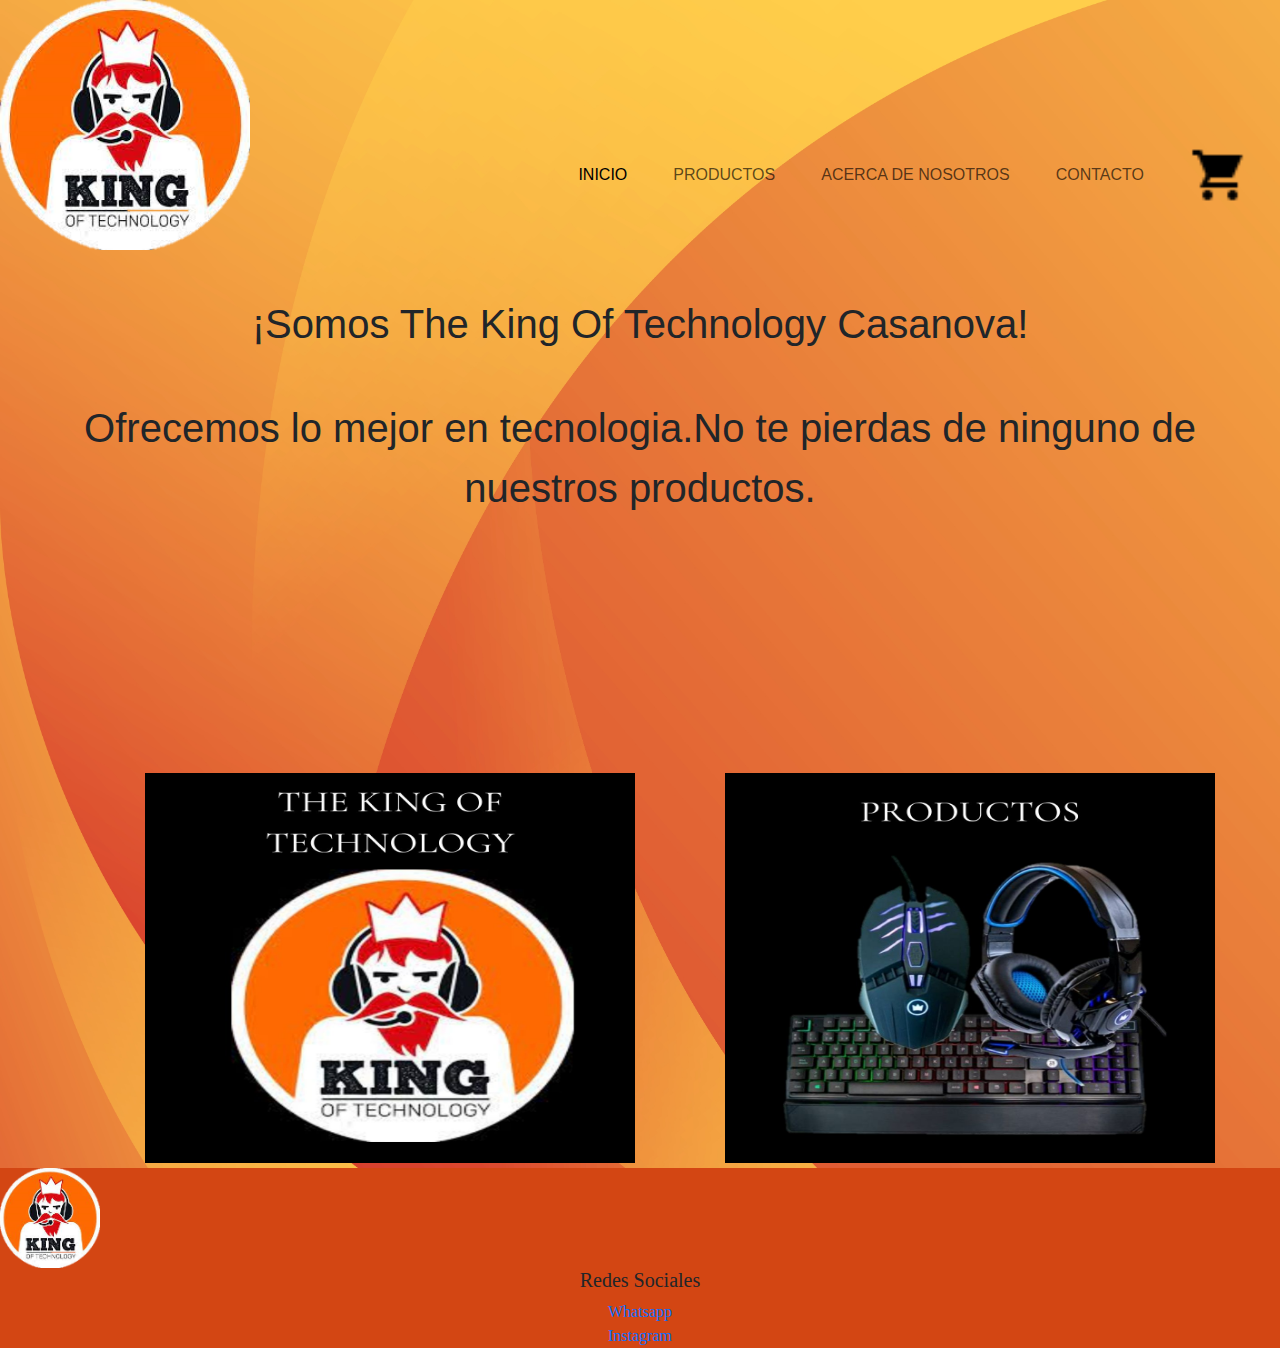
<file: index.html>
<!DOCTYPE html>
<html lang="es">
<head>
    <meta charset="UTF-8">
    <meta http-equiv="X-UA-Compatible" content="IE=edge">
    <meta name="viewport" content="width=device-width, initial-scale=1.0">
    <title>Gonzalo Alvarez|Desarrollador Web</title>
    <link rel="stylesheet" href="./css/bootstrap.min.css">
    <script src="./js/bootstrap.bundle.min.js"></script>
    <link rel="stylesheet" href="./css/estilos.css">
    <link rel="shortcut icon" href="./img/logo tkot sin fondo.png" type="image/x-icon">
</head>
<body>
    <header> 
        <!--Logo-->
            <a href="./index.html" class="logo"><img class="logo" src="./img/tkot logo 2.0.png" alt="Logo The tkot"></a>
        <!--Menú-->
        <nav class="navbar navbar-expand-lg">
            <div class="container-fluid">
                <button class="navbar-toggler" type="button" data-bs-toggle="collapse" data-bs-target="#navbarNav" aria-controls="navbarNav" aria-expanded="false" aria-label="Toggle navigation">
                <span class="navbar-toggler-icon"></span>
            </button>
            <div class="collapse navbar-collapse" id="navbarNav">
                <ul class="navbar-nav">
                    <li class="nav-item">
                        <a class="nav-link active" aria-current="page" href="./index.html">INICIO</a> 
                    </li>
                    <li class="nav-item">
                        <a class="nav-link" href="./pages/productos.html">PRODUCTOS</a>
                    </li>
                    <li class="nav-item">
                        <a class="nav-link" href="./pages/nosotros.html">ACERCA DE NOSOTROS</a>
                    </li>
                    <li class="nav-item">
                        <a class="nav-link" href="./pages/contacto.html">CONTACTO</a>
                    </li>
                    <li class="nav-item">
                        <a class="nav-link" href="./pages/carrito.html"><img src="./img/icons8-carrito-de-compras-24.png" alt="carrito"></a>
                    </li>
                </ul>
            </div>
            </div>
        </nav>
    </header>
    <main>
        <!--Presentación-->
        <section>
            <article>
                <h1 class="presentacion">¡Somos The King Of Technology Casanova!</h1>
                <p class="presentacion">Ofrecemos lo mejor en tecnologia.No te pierdas de ninguno de nuestros productos.</p>
            </article>
        </section>
        <section class="fotos">
            <a href="./pages/nosotros.html"><img src="./img/THE KING OF TECHNOLOGY.jpg" alt="nosotros"></a>
            <a href="./pages/productos.html"><img src="./img/PRODUCTOS TKOT.jpg" alt="productos boton"></a>
        </section>
    </main>
    <footer>
        <!--Logos y año-->
        <img src="./img/tkot logo 2.0.png" alt="logo tkot" class="año">
        <div>
            <h5 class="footer-a">Redes Sociales</h5>
            <a class="footer-a" href="https://wa.link/cslt3h">Whatsapp</a>
            <a  class="footer-a"href="https://www.instagram.com/tkot.casanova/">Instagram</a>
        </div>
    </footer>
</body> 
</html>
</file>
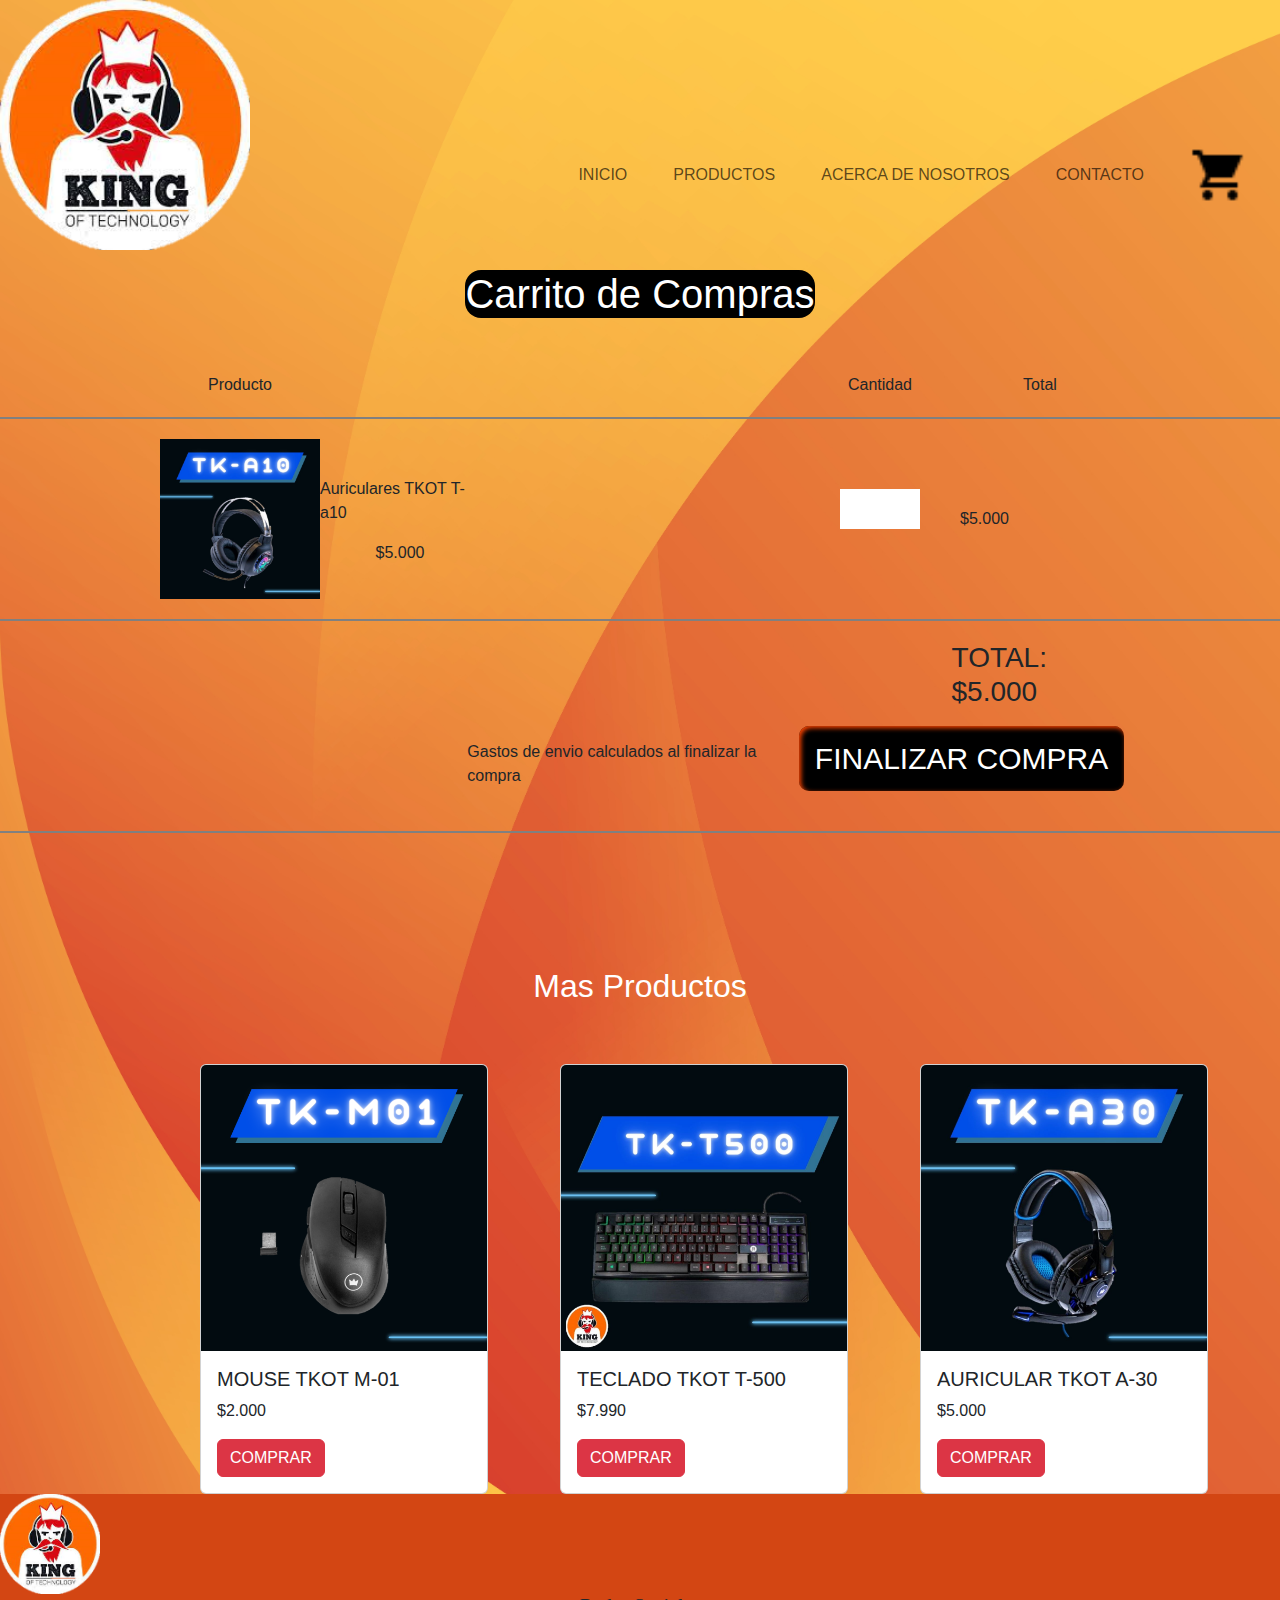
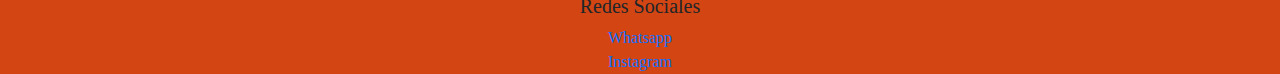
<file: pages/carrito.html>
<!DOCTYPE html>
<html lang="es">
<head>
    <meta charset="UTF-8">
    <meta http-equiv="X-UA-Compatible" content="IE=edge">
    <meta name="viewport" content="width=device-width, initial-scale=1.0">
    <title>Carrito</title>
    <link rel="shortcut icon" href="../img/logo tkot sin fondo.png">
    <link rel="stylesheet" href="../css/bootstrap.min.css">
    <script src="../js/bootstrap.bundle.min.js"></script>
    <link rel="stylesheet" href="../css/estilos.css">
</head>
<body>
    <header>
            <a href="../index.html"><img class="logo" src="../img/tkot logo 2.0.png" alt="Logo The tkot"></a>
        <!--Menu-->
    <nav class="navbar navbar-expand-lg">
        <div class="container-fluid">
            <button class="navbar-toggler" type="button" data-bs-toggle="collapse" data-bs-target="#navbarNav" aria-controls="navbarNav" aria-expanded="false" aria-label="Toggle navigation">
            <span class="navbar-toggler-icon"></span>
            </button>
        <div class="collapse navbar-collapse" id="navbarNav">
                <ul class="navbar-nav">
                    <li class="nav-item">
                        <a class="nav-link" href="../index.html">INICIO</a> 
                    </li>
                    <li class="nav-item">
                        <a class="nav-link" href="../pages/productos.html">PRODUCTOS</a>
                    </li>
                    <li class="nav-item">
                        <a class="nav-link" href="../pages/nosotros.html">ACERCA DE NOSOTROS</a>
                    </li>
                    <li class="nav-item">
                        <a class="nav-link" href="../pages/contacto.html">CONTACTO</a>
                    </li>
                    <li class="nav-item">
                        <a class="nav-link active" aria-current="page" href="../pages/carrito.html"><img src="../img/icons8-carrito-de-compras-24.png" alt="carrito"></a>
                    </li>
                </ul>
        </div>
        </div>
    </nav>
    </header>
        <main class="textos-carrito">
            <div class="h2-carrito">
                <h2 class="carrito-h2">Carrito de Compras</h2>
            </div>
            <div class="contenedor-carrito">
                <p class="carrito-p1">Producto</p>
                <p class="carrito-p2">Cantidad</p>
                <p class="carrito-p3">Total</p>
            </div>
        <div class="contenedor-carrito">
            <img class="carrito-img" src="../img/tk-10.jpg" alt="tk-a10">
        <div class="carrito-p2-container">
            <p class="carrito-p2-">Auriculares TKOT T-a10</p>
            <p class="carrito-p2">$5.000</p>
        </div>
            <input class="carrito-input" type="number">
            <p class="carrito-p4">$5.000</p>
        </div>
        <div class="contenedor-carrito">
            <h3 class="carrito-total">TOTAL: $5.000</h3>
            <p class="carrito-p">Gastos de envio calculados al finalizar la compra</p>
            <input class="carrito-boton" type="submit" value="FINALIZAR COMPRA"> 
        </div>
        <section>
            <div class="texto-mas-productos">
                <h2 class="mas-productos">Mas Productos</h2>
            </div>
            <div class="contenedor-masproductos">
                <div class="card" style="width: 18rem;">
                    <img src="../img/tk-m01.png" class="card-img-top" alt="mouse tkot m-01">
                    <div class="card-body">
                        <h5 class="card-title">MOUSE TKOT M-01</h5>
                        <p class="card-text">$2.000</p>
                        <a href="../pages/carrito.html" class="btn btn-danger">COMPRAR</a>
                    </div>
                </div>
                    <div class="card" style="width: 18rem;">
                        <img src="../img/tk t500.jpeg" class="card-img-top" alt="teclado tkot t500">
                        <div class="card-body">
                            <h5 class="card-title">TECLADO TKOT T-500</h5>
                            <p class="card-text">$7.990</p>
                            <a href="../pages/carrito.html" class="btn btn-danger">COMPRAR</a>
                        </div>
                    </div>
                    <div class="card" style="width: 18rem;">
                        <img src="../img/tk-a30.jpg" class="card-img-top" alt="Auricular tkot tk-a30">
                    <div class="card-body">
                        <h5 class="card-title">AURICULAR TKOT A-30</h5>
                        <p class="card-text">$5.000</p>
                        <a href="../pages/carrito.html" class="btn btn-danger">COMPRAR</a>
                    </div>
            </div>
        </section>
    </main>
    <footer>
        <!--Logo y año-->
        <img src="../img/tkot logo 2.0.png" alt="logo tkot" >
        <div>
            <h5 class="footer-a">Redes Sociales</h5>
            <a class="footer-a" href="https://wa.link/cslt3h">Whatsapp</a>
            <a class="footer-a" href="https://www.instagram.com/tkot.casanova/">Instagram</a>
        </div>
    </footer>
</body>
</html>
</file>
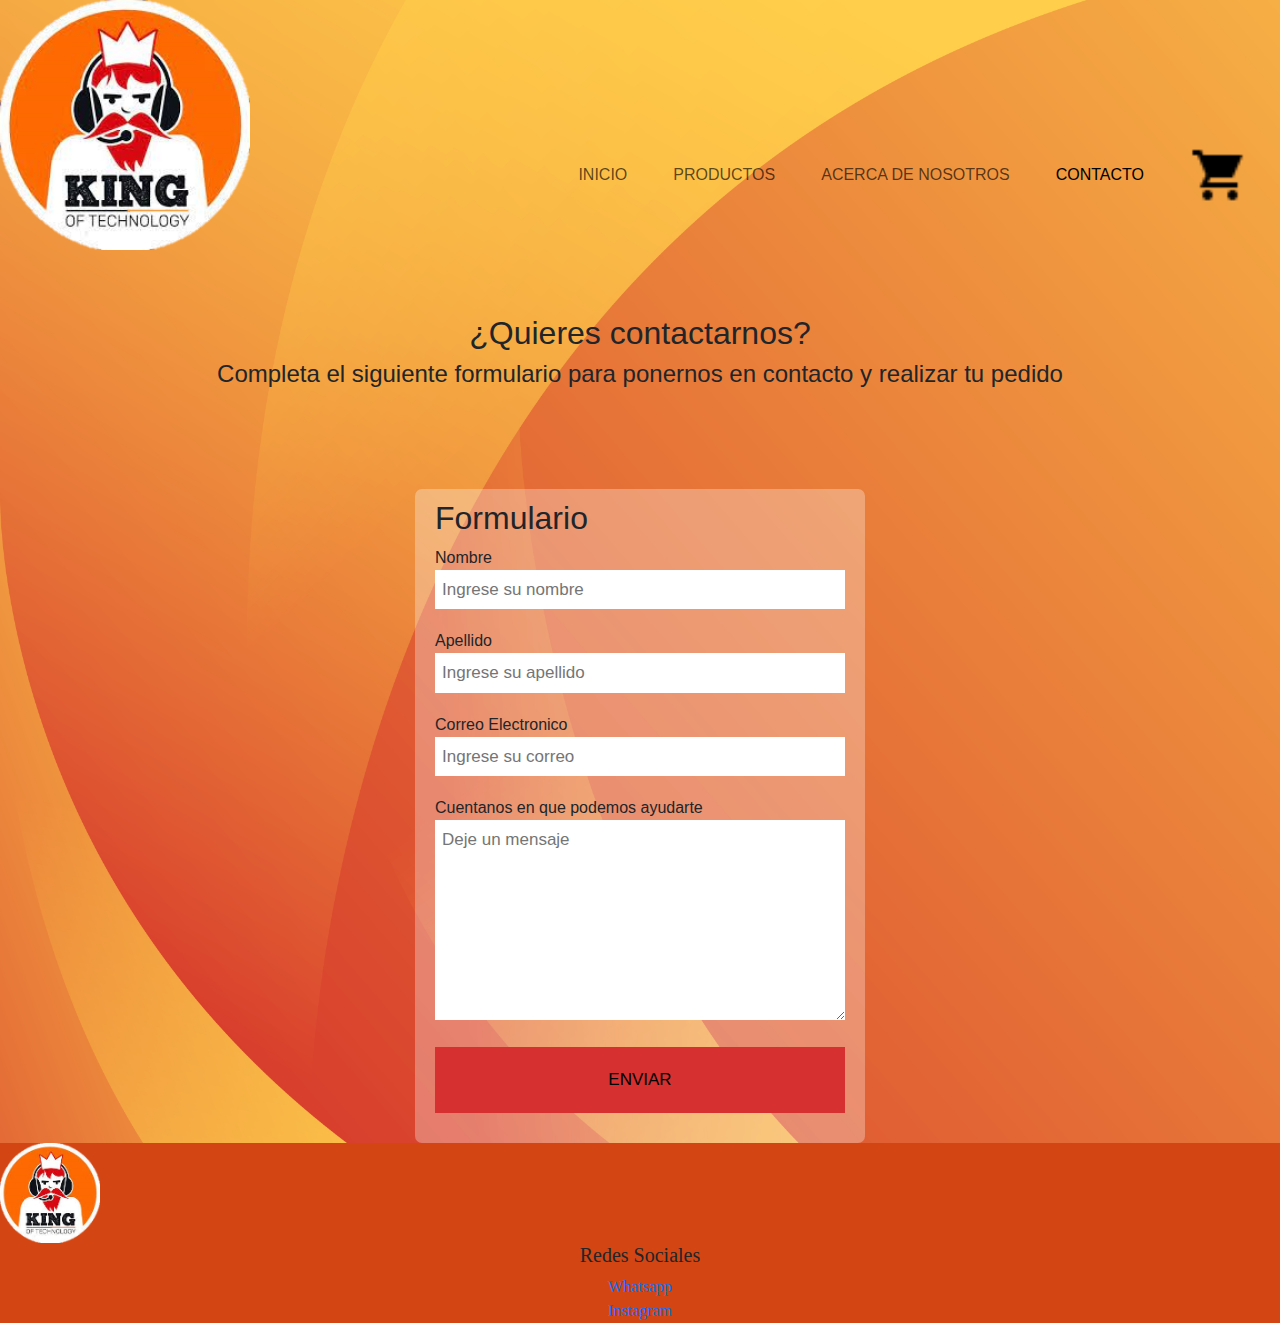
<file: pages/contacto.html>
<!DOCTYPE html>
<html lang="es">
<head>
   <meta charset="UTF-8">
   <meta http-equiv="X-UA-Compatible" content="IE=edge">
   <meta name="viewport" content="width=device-width, initial-scale=1.0">
   <title>Contacto</title>
   <link rel="shortcut icon" href="../img/logo tkot sin fondo.png">
   <link rel="stylesheet" href="../css/bootstrap.min.css">
   <script src="../js/bootstrap.bundle.min.js"></script>
   <link rel="stylesheet" href="../css/estilos.css">
</head>
<body>
   <header>
      <a href="../index.html"><img class="logo" src="../img/tkot logo 2.0.png" alt="Logo The tkot"></a>
      <!--Menu-->
      <nav class="navbar navbar-expand-lg">
         <div class="container-fluid">
            <button class="navbar-toggler" type="button" data-bs-toggle="collapse" data-bs-target="#navbarNav" aria-controls="navbarNav" aria-expanded="false" aria-label="Toggle navigation">
            <span class="navbar-toggler-icon"></span>
            </button>
         <div class="collapse navbar-collapse" id="navbarNav">
               <ul class="navbar-nav">
                  <li class="nav-item">
                        <a class="nav-link" href="../index.html">INICIO</a> 
                  </li>
                  <li class="nav-item">
                     <a class="nav-link" href="../pages/productos.html">PRODUCTOS</a>
                  </li>
                  <li class="nav-item">
                     <a class="nav-link" href="../pages/nosotros.html">ACERCA DE NOSOTROS</a>
                  </li>
                  <li class="nav-item">
                     <a class="nav-link active" aria-current="page" href="../pages/contacto.html">CONTACTO</a>
                  </li>
                  <li class="nav-item">
                     <a class="nav-link" href="../pages/carrito.html"><img src="../img/icons8-carrito-de-compras-24.png" alt="carrito"></a>
                  </li>
               </ul>
         </div>
         </div>
      </nav>
   </header>
   <main>
      <div class="texto-contacto">
         <h2>¿Quieres contactarnos?</h2>
         <h4>Completa el siguiente formulario para ponernos en contacto y realizar tu pedido</h4>
      </div>
      </main>
   <section>
      <form action="">
         <h2>Formulario</h2>
         <label for="Nombre">Nombre</label>
         <input type="text" name="Nombre" placeholder="Ingrese su nombre">
         <label for="Apellido">Apellido</label>
         <input type="text" name="Apellido" placeholder="Ingrese su apellido">
         <label for="Correo electronico">Correo Electronico</label>
         <input type="email" name="Correo electronico" placeholder="Ingrese su correo">
         <label for="Mensaje">Cuentanos en que podemos ayudarte</label>
         <textarea name="Mensaje"rows="10" placeholder="Deje un mensaje"></textarea>
         <input type="button" value="ENVIAR" class="boton">
      </form>
   </section>
<footer>
      <!--Logo y año-->
      <img src="../img/tkot logo 2.0.png" alt="logo tkot" >
      <div>
            <h5 class="footer-a">Redes Sociales</h5>
            <a class="footer-a" href="https://wa.link/cslt3h">Whatsapp</a>
            <a class="footer-a" href="https://www.instagram.com/tkot.casanova/">Instagram</a>
      </div>
</footer>
</body>
</html>
</file>
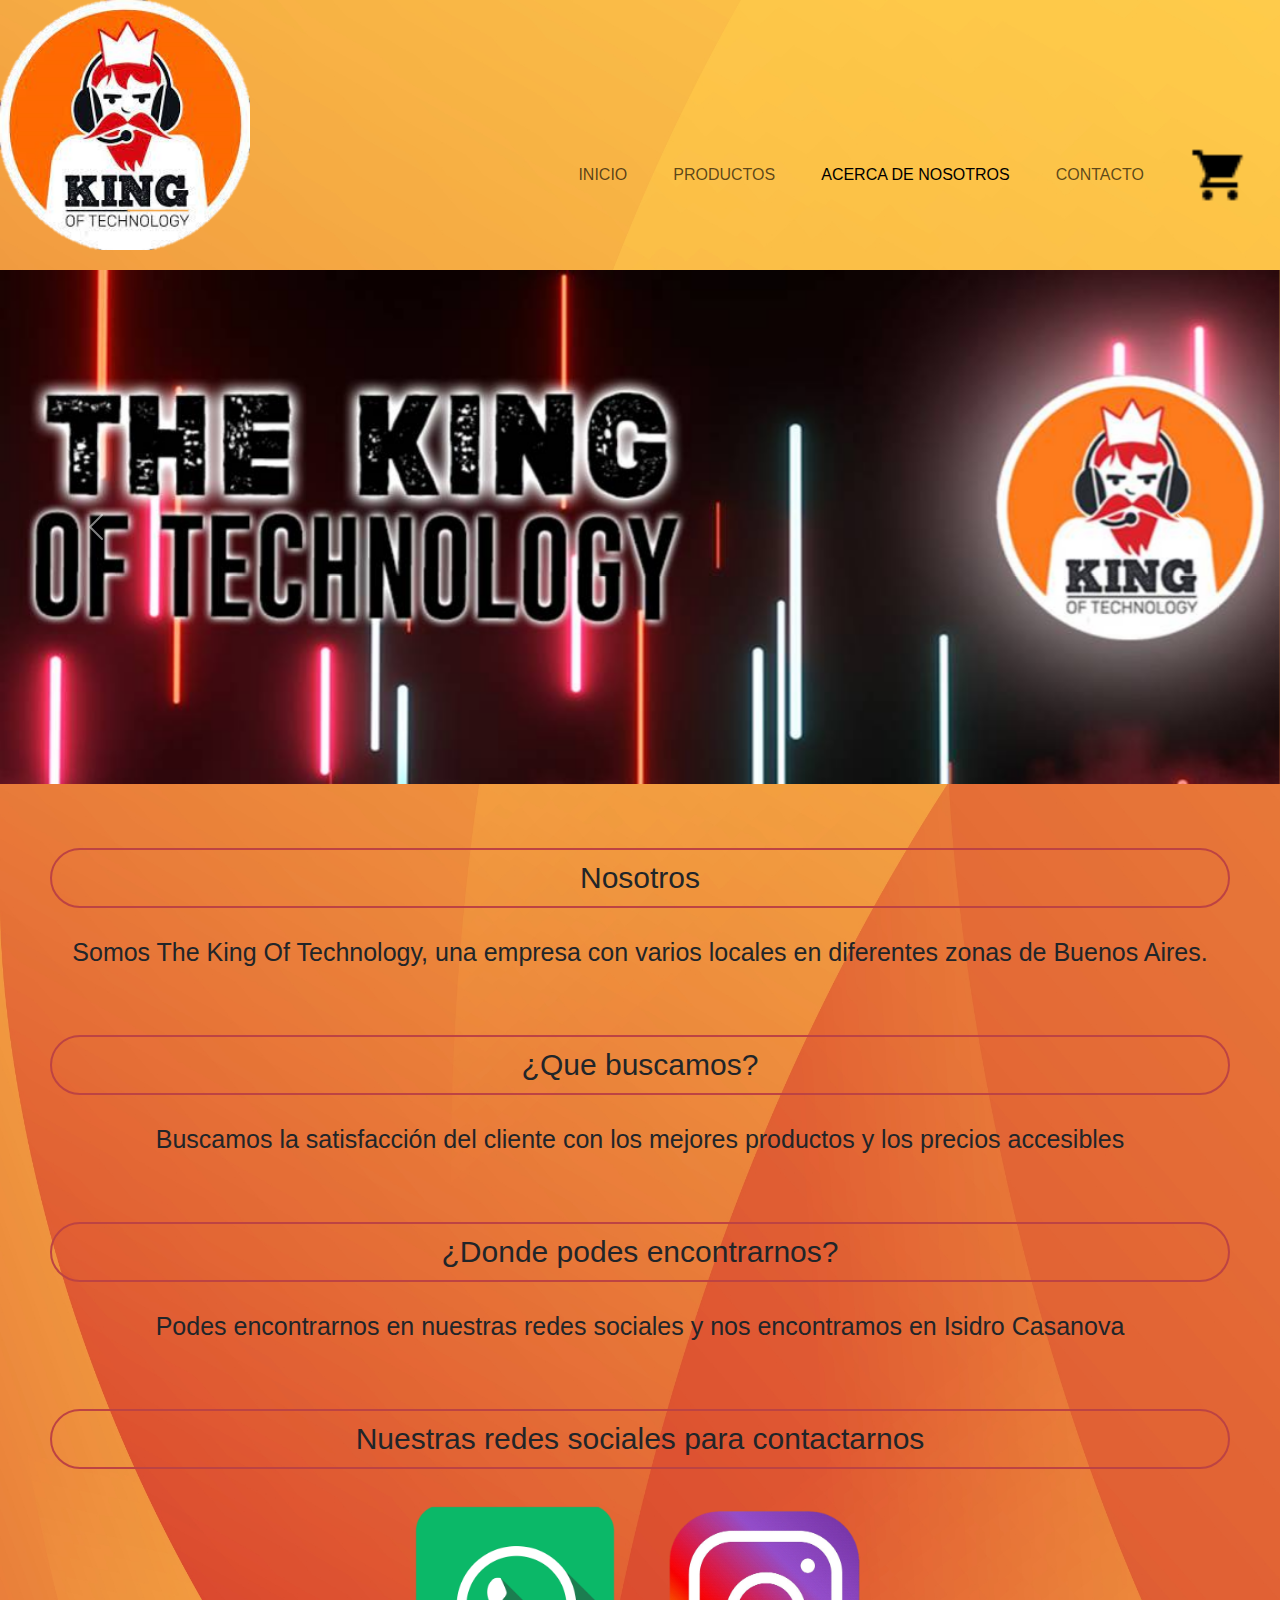
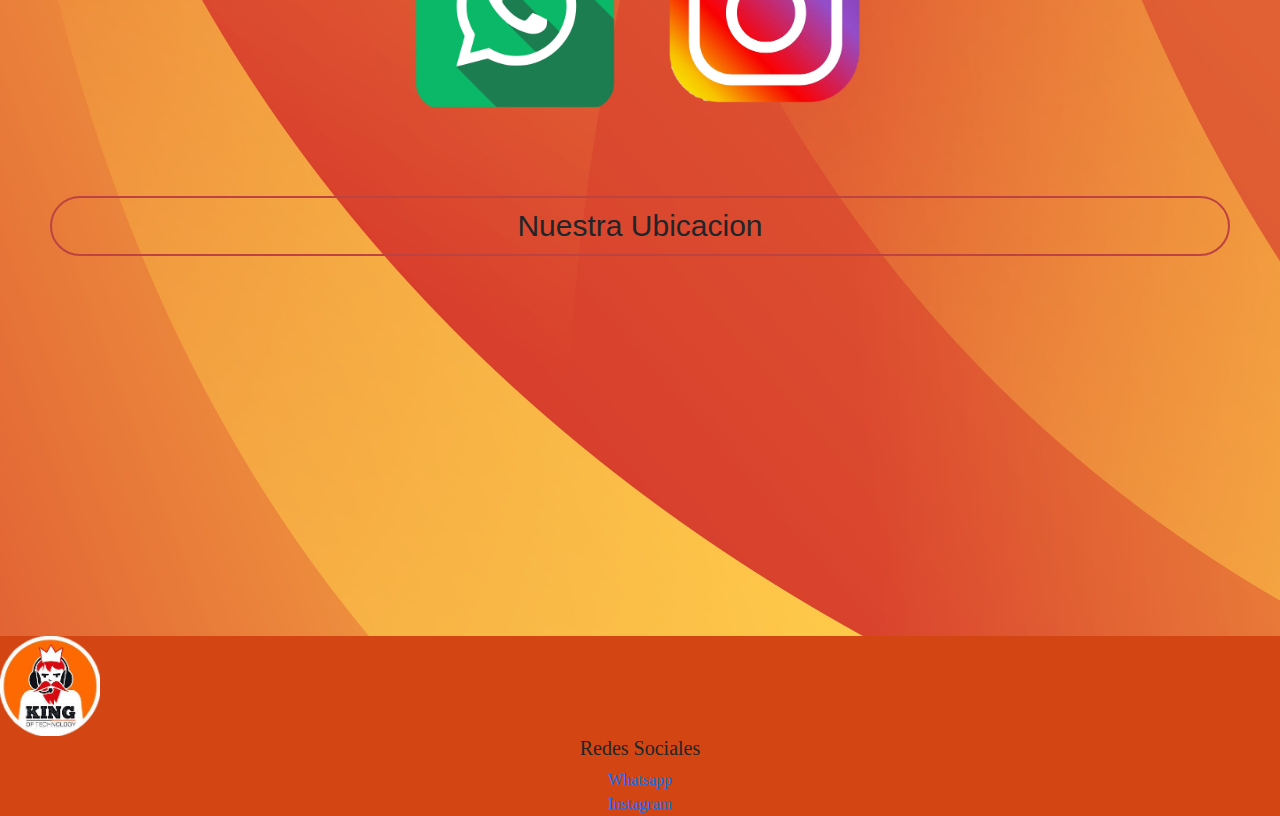
<file: pages/nosotros.html>
<!DOCTYPE html>
<html lang="es">
<head>
    <meta charset="UTF-8">
    <meta http-equiv="X-UA-Compatible" content="IE=edge">
    <meta name="viewport" content="width=device-width, initial-scale=1.0">
    <title>Acerca de Nosotros</title>
    <link rel="shortcut icon" href="../img/logo tkot sin fondo.png">
    <link rel="stylesheet" href="../css/bootstrap.min.css">
    <script src="../js/bootstrap.bundle.min.js"></script>
    <link rel="stylesheet" href="../css/estilos.css">
</head>
<body>
    <header>
            <a href="../index.html"><img class="logo" src="../img/tkot logo 2.0.png" alt="Logo The tkot"></a>
        <!--Menú-->
        <nav class="navbar navbar-expand-lg">
            <div class="container-fluid">
                <button class="navbar-toggler" type="button" data-bs-toggle="collapse" data-bs-target="#navbarNav" aria-controls="navbarNav" aria-expanded="false" aria-label="Toggle navigation">
                <span class="navbar-toggler-icon"></span>
                </button>
            <div class="collapse navbar-collapse" id="navbarNav">
                <ul class="navbar-nav">
                    <li class="nav-item">
                        <a class="nav-link" href="../index.html">INICIO</a> 
                    </li>
                    <li class="nav-item">
                        <a class="nav-link" href="../pages/productos.html">PRODUCTOS</a>
                    </li>
                    <li class="nav-item">
                        <a class="nav-link active" aria-current="page" href="../pages/nosotros.html">ACERCA DE NOSOTROS</a>
                    </li>
                    <li class="nav-item">
                        <a class="nav-link" href="../pages/contacto.html">CONTACTO</a>
                    </li>
                    <li class="nav-item">
                        <a class="nav-link" href="../pages/carrito.html"><img src="../img/icons8-carrito-de-compras-24.png" alt="carrito"></a>
                    </li>
                </ul>
            </div>
            </div>
        </nav>
    </header>
    <main>
        <div id="carouselExample" class="carousel slide">
        <div class="carousel-inner">
            <div class="carousel-item active">
                <img src="../img/tkot fotoeditada.jpg" class="d-block w-100" alt="imagen tkot">
            </div>
            <div class="carousel-item">
                <img src="../img/tkot frente local.jpg" class="d-block w-100" alt="foto negocio tkot">
            </div>
        </div>
        <button class="carousel-control-prev" type="button" data-bs-target="#carouselExample" data-bs-slide="prev">
            <span class="carousel-control-prev-icon" aria-hidden="true"></span>
            <span class="visually-hidden">Previous</span>
        </button>
        <button class="carousel-control-next" type="button" data-bs-target="#carouselExample" data-bs-slide="next">
            <span class="carousel-control-next-icon" aria-hidden="true"></span>
            <span class="visually-hidden">Next</span>
        </button>
        </div>
        <!--Preguntas acerca de la empresa-->
        <div>
            <h2 class="nosotros-pregunta">Nosotros</h2>
            <p class="nosotros">Somos The King Of Technology, una empresa con varios locales en diferentes zonas de Buenos Aires.</p>
        </div>
        <div>
            <h2 class="nosotros-pregunta">¿Que buscamos?</h2>
            <p class="nosotros">Buscamos la satisfacción del cliente con los mejores productos y los precios accesibles</p>
        </div>
        <div>
            <h2 class="nosotros-pregunta">¿Donde podes encontrarnos?</h2>
            <p class="nosotros">Podes encontrarnos en nuestras redes sociales y nos encontramos en Isidro Casanova</p>
        </div>
        <div>
            <h2 class="nosotros-pregunta">Nuestras redes sociales para contactarnos</h2> 
        <div class="redes-sociales">
            <a class="redes-sociales" href="https://wa.link/cslt3h"><img src="../img/wpp logo sin fondo.png" alt="logo wpp" class="redes-sociales"></a>
            <a class="redes-sociales" href="https://www.instagram.com/tkot.casanova/"><img src="../img/logo ig.png" alt="logo ig" class="redes-sociales"></a>
        </div>
        <div>
            <h2 class="nosotros-pregunta">Nuestra Ubicacion</h2>
            <div class="iframe">
            <iframe class="iframe" src="https://www.google.com/maps/embed?pb=!1m18!1m12!1m3!1d3279.6219405693223!2d-58.59895898476739!3d-34.71471438043079!2m3!1f0!2f0!3f0!3m2!1i1024!2i768!4f13.1!3m3!1m2!1s0x95bcc72eea8bc567%3A0xd8e78001d9fefd78!2sTHE%20KING%20OF%20TECHNOLOGY%20CASANOVA!5e0!3m2!1ses!2sar!4v1684953088864!5m2!1ses!2sar" width="400" height="300" style="border:0;" allowfullscreen="" loading="lazy" referrerpolicy="no-referrer-when-downgrade"></iframe>
            </div>
        </div>
    </main>
    <footer>
    <!--Logo y año-->
        <img src="../img/tkot logo 2.0.png" alt="logo tkot">
        <div>
            <h5 class="footer-a">Redes Sociales</h5>
            <a class="footer-a" href="https://wa.link/cslt3h">Whatsapp</a>
            <a class="footer-a" href="https://www.instagram.com/tkot.casanova/">Instagram</a>
        </div>
    </footer>
</body>
</html>
</file>
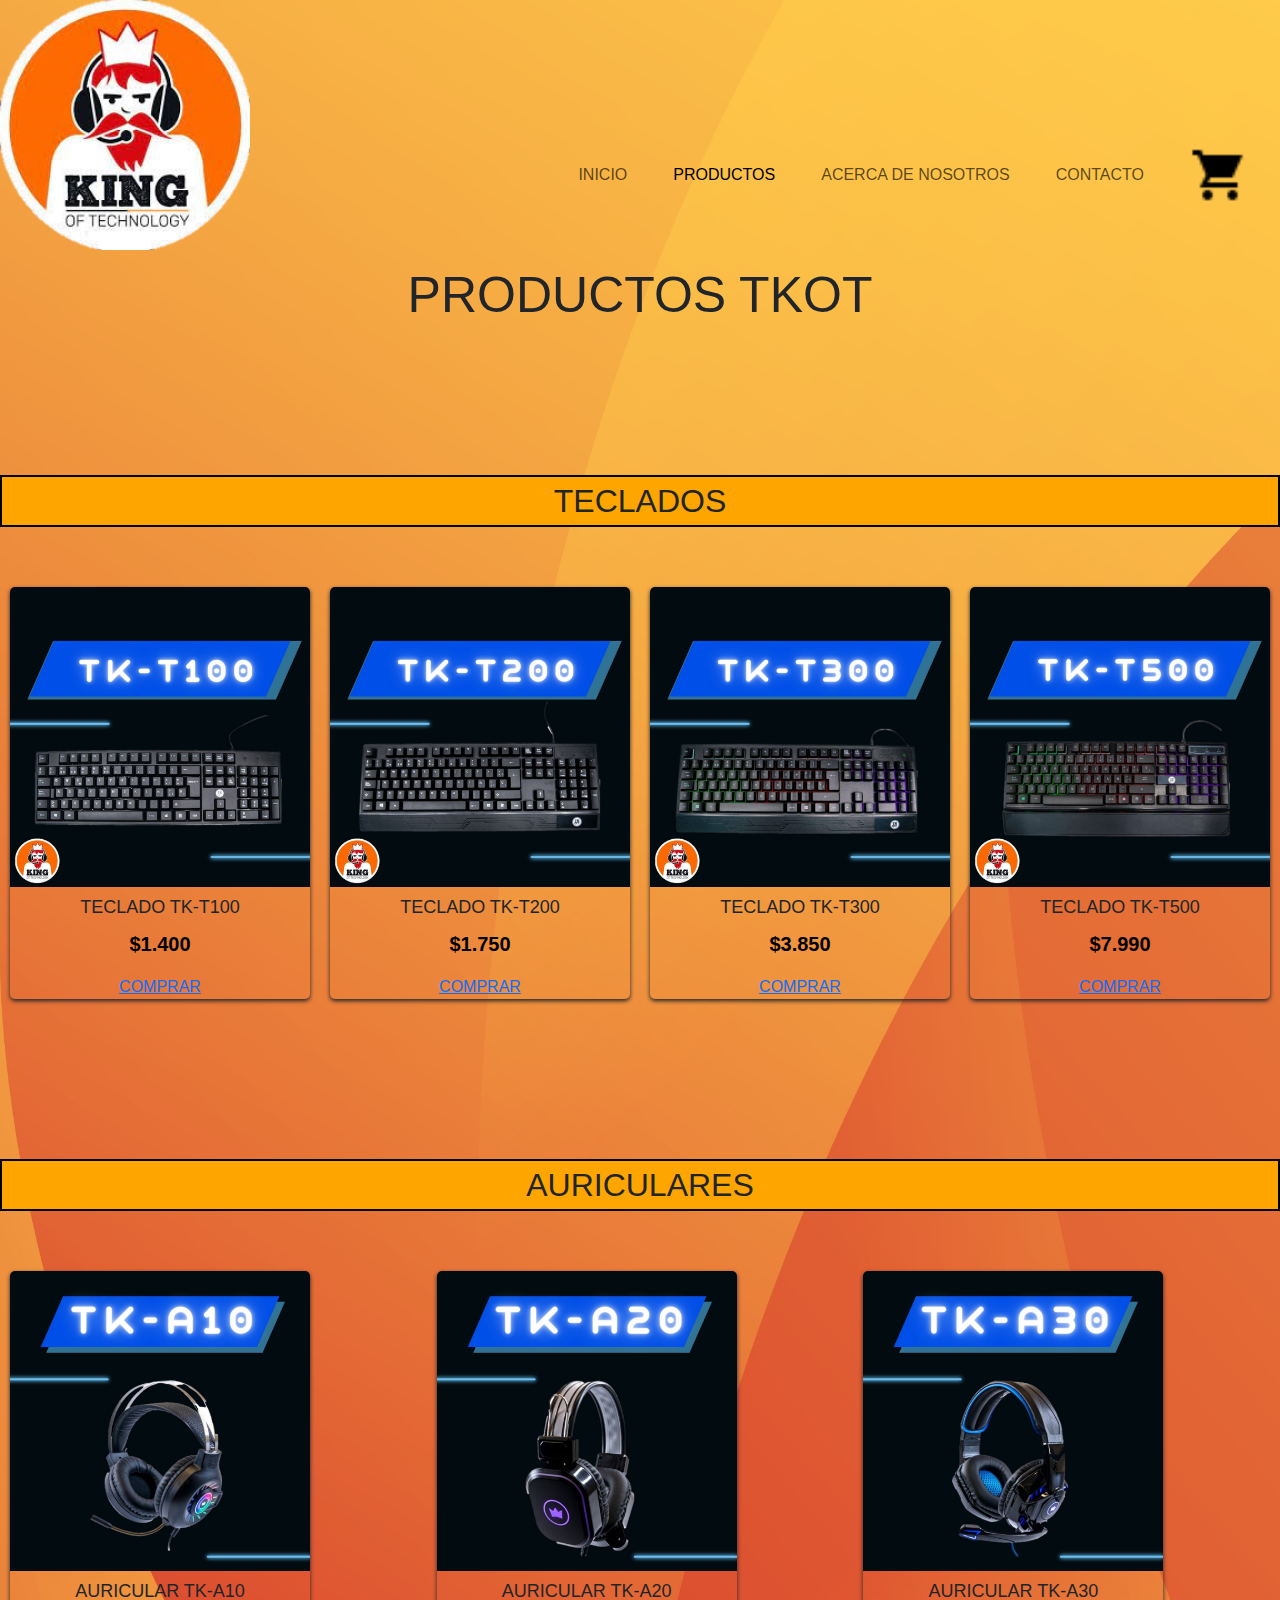
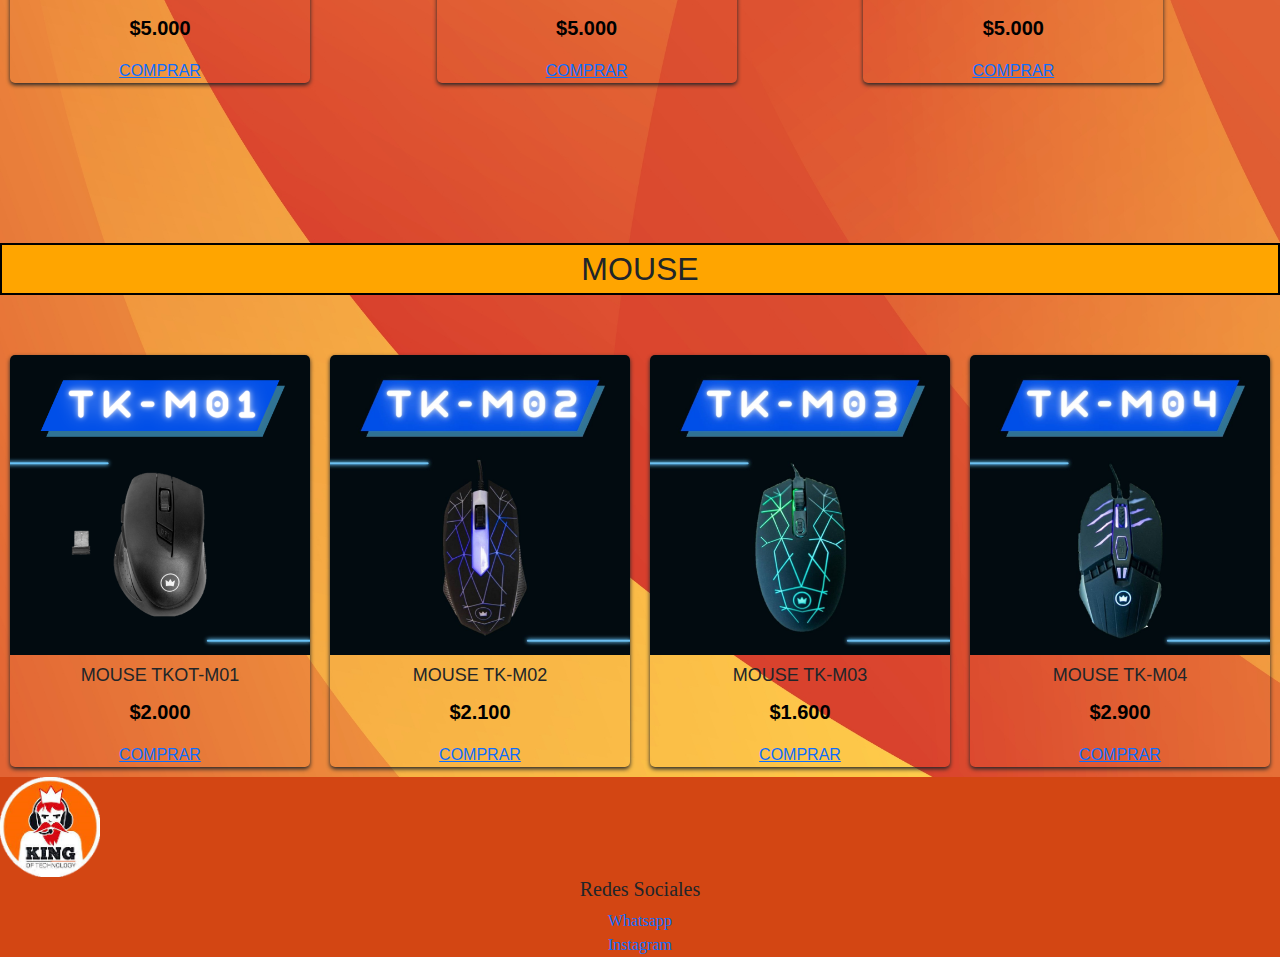
<file: pages/productos.html>
<!DOCTYPE html>
<html lang="es">
<head>
    <meta http-equiv="X-UA-Compatible" content="ie=edge">
    <meta charset="UTF-8">
    <meta name="viewport" content="width=device-width, initial-scale=1.0">
    <title>Productos</title>
    <link rel="stylesheet" href="../css/bootstrap.min.css">
    <script src="../js/bootstrap.bundle.min.js"></script>
    <link rel="stylesheet" href="../css/estilos.css">
    <link rel="shortcut icon" href="../img/logo tkot sin fondo.png">
</head>
<body>
    <header> 
        <a href="../index.html"><img class="logo" src="../img/tkot logo 2.0.png" alt="Logo The tkot"></a>
        <!--Menu-->
        <nav class="navbar navbar-expand-lg">
            <div class="container-fluid">
                <button class="navbar-toggler" type="button" data-bs-toggle="collapse" data-bs-target="#navbarNav" aria-controls="navbarNav" aria-expanded="false" aria-label="Toggle navigation">
                <span class="navbar-toggler-icon"></span>
                </button>
            <div class="collapse navbar-collapse" id="navbarNav">
                <ul class="navbar-nav">
                    <li class="nav-item">
                        <a class="nav-link" href="../index.html">INICIO</a> 
                    </li>
                    <li class="nav-item">
                        <a class="nav-link active" aria-current="page" href="../pages/productos.html">PRODUCTOS</a>
                    </li>
                    <li class="nav-item">
                        <a class="nav-link" href="../pages/nosotros.html">ACERCA DE NOSOTROS</a>
                    </li>
                    <li class="nav-item">
                        <a class="nav-link" href="../pages/contacto.html">CONTACTO</a>
                    </li>
                    <li class="nav-item">
                        <a class="nav-link" href="../pages/carrito.html"><img src="../img/icons8-carrito-de-compras-24.png" alt="carrito"></a>
                    </li>
                </ul>
            </div>
            </div>
        </nav>
    </header>
    <main>
        <div>
            <h2 class="nombretkot">PRODUCTOS TKOT</h2>
        </div>
        <section>
            <h2 class="nombres">TECLADOS</h2>
            <div class="productos">
            <div class="producto">
                <img src="../img/tk t100.jpeg" alt="tk-t100">
                <h3>TECLADO TK-T100</h3>
                <p class="precio">$1.400</p>
                <a href="../pages/carrito.html">COMPRAR</a>
            </div>
            <div class="producto">
                <img src="../img/tk t200.jpeg" alt="tk-t200">
                <h3>TECLADO TK-T200</h3>
                <p class="precio">$1.750</p>
                <a href="../pages/carrito.html">COMPRAR</a>
            </div>
            <div class="producto">
                <img src="../img/tk t300.jpeg" alt="tk-t300">
                <h3>TECLADO TK-T300</h3>
                <p class="precio">$3.850</p>
                <a href="../pages/carrito.html">COMPRAR</a>
            </div>
            <div class="producto">
                <img src="../img/tk t500.jpeg" alt="tk-t500">
                <h3>TECLADO TK-T500</h3>
                <p class="precio">$7.990</p>
                <a href="../pages/carrito.html">COMPRAR</a>
            </div>
            </div>
        </section>
        <section>
            <h2 class="nombres">AURICULARES</h2>
            <div class="productos">
            <div class="producto">
                <img src="../img/tk-10.jpg" alt="tk-a10">
                <h3>AURICULAR TK-A10</h3>
                <p class="precio">$5.000</p>
                <a href="../pages/carrito.html">COMPRAR</a>
            </div>
            <div class="producto">
                <img src="../img/tk-a20.jpg" alt="tk-a20">
                <h3>AURICULAR TK-A20</h3>
                <p class="precio">$5.000</p>
                <a href="../pages/carrito.html">COMPRAR</a>
            </div>
            <div class="producto">
                <img src="../img/tk-a30.jpg" alt="tk-a30">
                <h3>AURICULAR TK-A30</h3>
                <p class="precio">$5.000</p>
                <a href="../pages/carrito.html">COMPRAR</a>
            </div>
            </div>
        </section>
        <section>
            <h2 class="nombres">MOUSE</h2>
            <div class="productos">
            <div class="producto">
                <img src="../img/tk-m01.png" alt="tk-m01">
                <h3>MOUSE TKOT-M01</h3>
                <p class="precio">$2.000</p>
                <a href="../pages/carrito.html">COMPRAR</a>
            </div>
            <div class="producto">
                <img src="../img/tk-m02.jpg" alt="tk-m02">
                <h3>MOUSE TK-M02</h3>
                <p class="precio">$2.100</p>
                <a href="../pages/carrito.html">COMPRAR</a>
            </div>
            <div class="producto">
                <img src="../img/tk-m03.jpg" alt="tk-m03">
                <h3>MOUSE TK-M03</h3>
                <p class="precio">$1.600</p>
                <a href="../pages/carrito.html">COMPRAR</a>
            </div>
            <div class="producto">
                <img src="../img/tk-m04.jpg" alt="tk-m04">
                <h3>MOUSE TK-M04</h3>
                <p class="precio">$2.900</p>
                <a href="../pages/carrito.html">COMPRAR</a>
            </div>
            </div>
        </section>
    </main>
    <footer>
        <!--Logos y año-->
        <img src="../img/tkot logo 2.0.png" alt="logo tkot" class="año">
        <div>
            <h5 class="footer-a">Redes Sociales</h5>
            <a class="footer-a"  href="https://wa.link/cslt3h">Whatsapp</a>
            <a class="footer-a" href="https://www.instagram.com/tkot.casanova/">Instagram</a>
        </div>
    </footer>
</body>
</html>
</file>
<file: css/estilos.css>
*{
    margin: 0;
    padding: 0%;
}

 @import url('https://fonts.googleapis.com/css2?family=Caprasimo&display=swap');

*{
    font-family: "Caprisimo", sans-serif;
} 

/*Body*/
body{
    background-image: url(../img/12_adsery12.jpg);
    background-repeat: no-repeat;
    background-size: cover;
}

/*Header*/
header{
    display: flex;
    justify-content: space-between; 
} 
header li{
display: flex;
align-items: center;
justify-content: space-between;
margin-left: 30px;
}
.menu{
    text-decoration: none;
}
nav{
    float: right;
    margin-top: 100px;
    margin-right: 10px;
} 
header nav ul img{
    width: 60px;
    height: 60px;
} 
header .logo{
    width: 250px;
    height: 250px;
}

@media (min-width:320px) and (max-width:768px){
    header .logo{
        width: 150px;
        height: 150px;
    }
}

/*FOOTER*/
footer{
    background-color: rgb(211, 70, 19);
}
footer img{
    width: 100px;
    height: 100px;
    text-align: left;
    display:inline ;
}
footer .footer-a{
    text-align:center;
    font-family:Roboto;
    text-decoration: none;
    display: flex;
    justify-content: center;
}

.footer-img{
    text-align: right;
}

/*INDEX*/
body main section .presentacion {
    text-align: center;
    margin: 20px 20px 20px 20px;
    margin-top: 50px;
    margin-bottom: 50px;
    font-size: 40px;
    border: 2px solid black;
    border: black;
}
main .fotos img{
    margin-top: 200px;
    margin-left: 80px;
    padding: 5px;
    width: 500px;
    height: 400px;
    display: flex;
} 
main .fotos{
    display: flex;
    justify-content:center ;
    flex-direction:row ;
    
}

/*PRODUCTOS*/
.nombretkot{
    text-align: center;
    font-size: 50px;
    margin-top: 15px;
}
.productos{
    display: grid;
    /* grid-template-columns: repeat(4, 1fr); */
    grid-template-columns: repeat(auto-fit,minmax(300px,1fr));
}
main .presentacion-productos{
    text-align: center;
}

main .producto{
    max-width: 300px;
    margin:10px;
    box-shadow: 0px 2px 4px;
    border-radius: 5px;
    overflow: hidden;
    text-align: center;
}
main .producto img{
    width: 100%;
    display: flex;
    justify-content: center;
    object-fit: cover;
}
main .producto h3{
    margin: 10px 0;
    font-size: 18px;
}
main .producto .precio{
    font-size: 20px;
    font-weight: bold;
    color: black;
}
main .nombrepro{
    text-align: center;
}  
.nombres{
    margin-top: 150px;
    margin-bottom: 50px;
    font-size: 50x;
    text-align: center;
    padding: 5px;
    border: 2px solid black;
    border-color: black;
    background-color: orange;
}



/*ACERCA DE NOSOTROS*/

#carouselExample{
    margin-top: 20px;
}

main .nosotros-pregunta{
    margin-left: 50px;
    margin-right: 50px;
    text-align: center;
    font-size: 30px;
    border: 2px solid rgb(189, 67, 67);
    border-radius: 150px;
    padding: 10px;
    display: flex;
    justify-content: center;
}
main .nosotros{
    margin-left: 50px;
    margin-right: 50px;
    text-align: center;
    font-size: 25px;
}
main .nosotros h2{
    text-decoration: underline;
    margin-bottom: 10px;
}
main .nosotros div .nosotros{
    border: solid 3px black;
    border-radius: 2px;
    margin-top: 20px;
    margin-bottom: 20px;
    margin-right: 2px;
    margin-left: 2px;
    padding-left: 5px;
    padding-right: 5px; 

}
main a img{
    width: 250px;
    height: 250px;
    margin-top: 2%;
    display: flex;
    justify-content: center;
}
main h2{
    margin-top: 5%;
}
main p{
    margin-top: 2%;
}
main div a{
    text-align: center;
}
main .redes-sociales{
    display: flex;
    justify-content: center;
    flex-direction: row;
    flex-wrap: wrap;
    align-items: center;
}

main .iframe{
    display: flex;
    justify-content: center;
    align-items: center;
    margin-top: 20px;
    margin-bottom: 20px;
}
/*CONTACTO*/
/*formulario*/
form{
    width: 450px;
    margin: auto;
    background: rgba(255, 255, 255, .3);
    padding: 10px 20px;
    box-sizing: border-box;
    margin-top: 20px;
    border-radius: 7px;
}

input, textarea{
    width: 100%;
    margin-bottom: 20px;
    padding: 7px;
    box-sizing: border-box;
    font-size: 17px;
    border: none;
}

textarea{
    min-height: 100px;
    max-height: 200px;
    max-width: 100%;
}

.boton{
    background-color: #d63031;
    color: black;
    padding: 20px;
}

.texto-contacto{
    text-align: center;
    font-size:35px;
    margin-bottom:100px;
}
/*formulario rensponsive movil*/
@media (min-width:320px) and (max-width:768px){
    form{
        width: 100%;
    }
}



/*CARRITO */
main .textos-carritos{
    margin-top: 40px;
    margin-bottom: 50px;
    text-align: center;
    padding-left: 10px;
    padding-left: 10px;
}
main .h2-carrito{
    display: flex;
    justify-content: center;
}
main .carrito-h2{
    margin-top: 20px;
    margin-bottom: 35px;
    font-size: 40px;
    color:white;
    text-align: center;
    background-color: black;
    border-radius: 16px;
}

main .contenedor-carrito{
    display: grid;
    margin-top: 20px;
    margin-bottom: 30px;
    margin-left: 30px;
    align-items: center;
    padding-bottom: 20px;
    border-bottom: 2px solid grey;
    grid-template-columns: repeat(8, 1fr);
}

main .carrito-p1{
    grid-column: 2/3;
    text-align: center;
    margin: 0;
}

main .carrito-p2{
    grid-column: 6/7;
    text-align: center;
    margin: 0;
}

main .carrito-p3{
    grid-column: 7/8;
    text-align: center;
    margin: 0;
}

main .carrito-img{
    grid-column: 2/3;
    justify-self: center;
    max-width: 100%;
}

main .carrito-input{
    grid-column: 6/7;
    width: 50%;
    justify-self: center;
    text-align: center;
}

main .carrito-p4{
    margin: 0;
}
@media (min-width:320px) and (max-width:768px){
    main .contenedor-p4{
        grid-column: 4/5;
    }
}
main .contenedor-carrito{
    display: grid;
    margin: 20px 0;
    grid-template-columns: repeat(8, 1fr);
    align-items: center;
    row-gap: 10px;
    border-bottom: 2px solid grey;
}

main .carrito-total{
    grid-column: 7/8;
}

main .carrito-p{
    grid-column: 4/6;
    justify-self: right;
}

main .carrito-boton{
    margin-left: 20px;
    width: 80%;
    min-width: min-content;
    border-radius: 10px;
    background-color: black;
    color: white;
    padding: 10px 16px;
    text-align: center;
    text-decoration: none;
    display: inline-block;
    font-size: 30px;
    box-shadow: inset 2px 2px 5px orangered;
    grid-column: 6/8;
    justify-self: right;
}

main .carrito-productos{
    display: grid;
    grid-template-columns: repeat(4, 1fr);
}
main section .texto-mas-productos{
    display: flex;
    justify-content: center;
}
main section .mas-productos{
    text-align: center;
    padding: 50px;
    color: white;
}

main section .contenedor-masproductos{
    display: grid;
    grid-template-columns: repeat(3, 1fr);
    margin-left: 200px;
}
</file>
